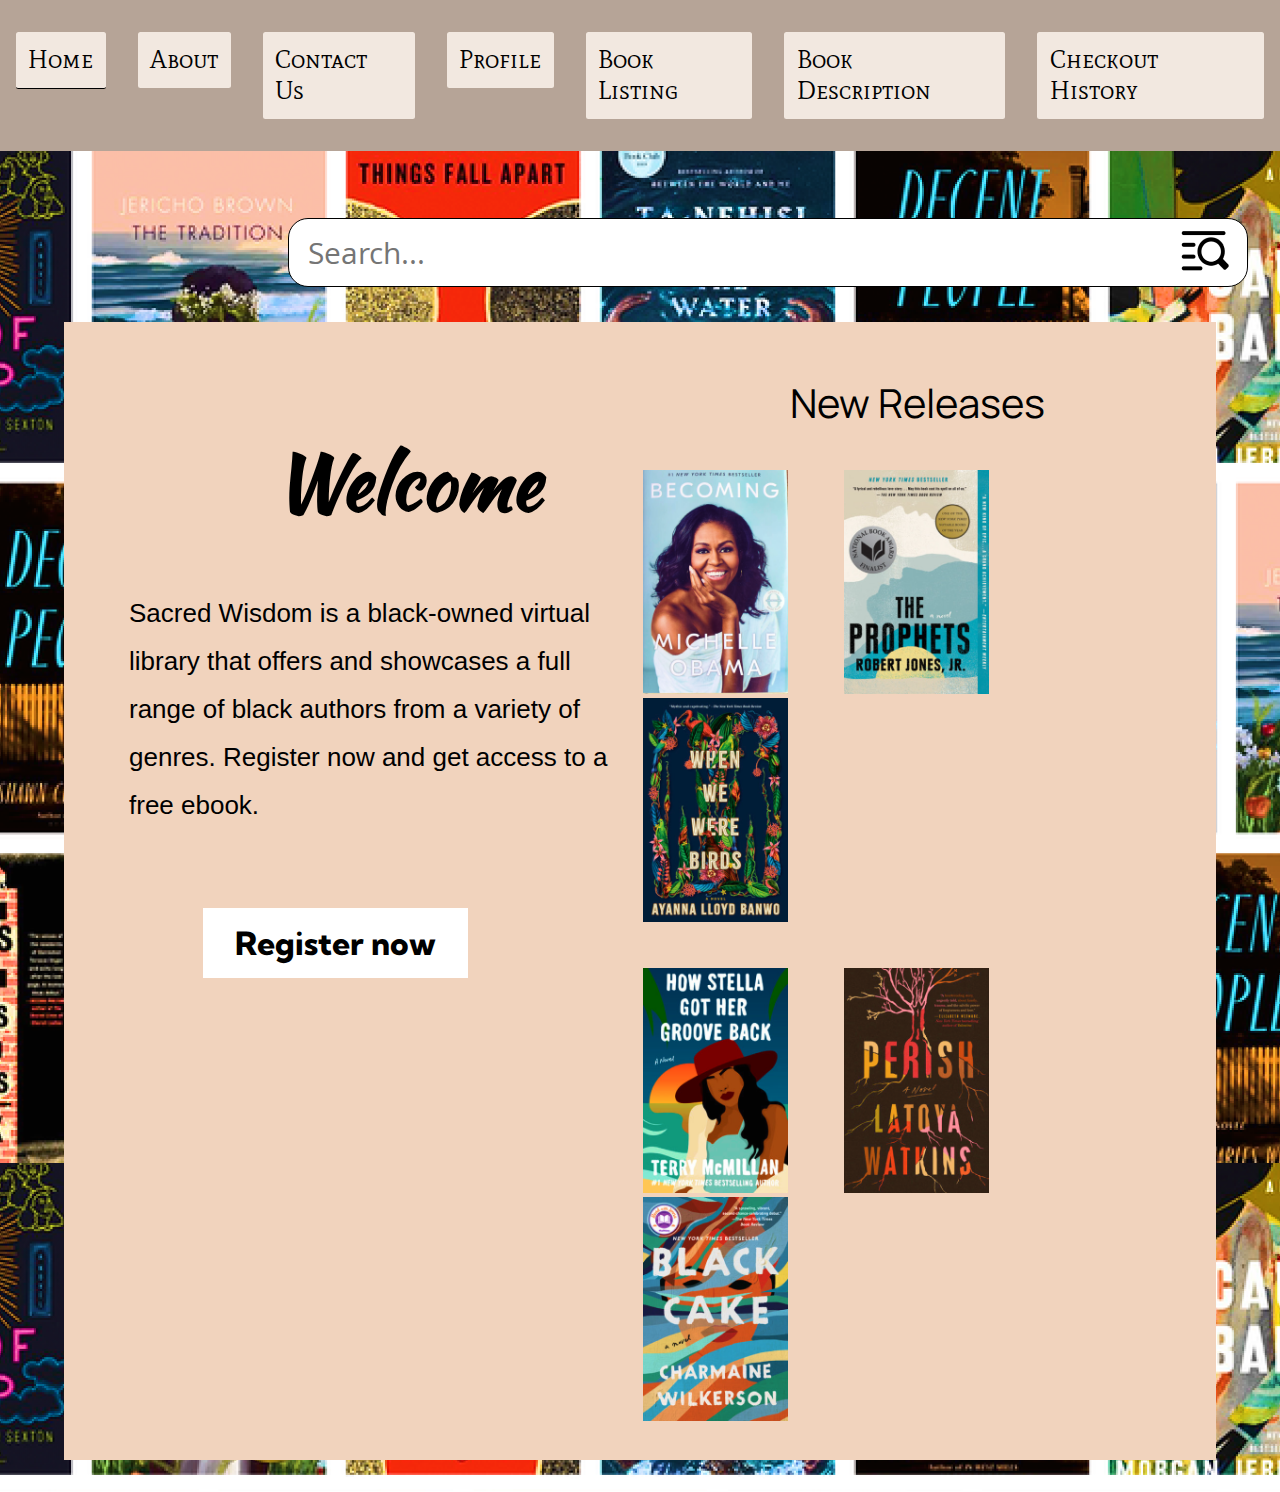
<file: index.html>
<!DOCTYPE html>
<html lang="en">
  <head>
    <meta charset="UTF-8" />
    <meta http-equiv="X-UA-Compatible" content="IE=edge" />
    <meta name="viewport" content="width=device-width, initial-scale=1.0" />
    <title>Sacred Wisdom Design</title>
    <link rel="stylesheet" href="style.css" />
    <link rel="preconnect" href="https://fonts.googleapis.com" />
    <link rel="preconnect" href="https://fonts.gstatic.com" crossorigin />
    <link
      href="https://fonts.googleapis.com/css2?family=Kaushan+Script&family=Khula&family=Kumbh+Sans:wght@800&family=Manrope&family=Mate+SC&display=swap"
      rel="stylesheet"
    />
  </head>
  <body >
    <nav>
      <ul>
        <li><a href="index.html" class="current-page">Home</a></li>
        <li><a href="about.html">About</a></li>
        <li><a href="contact_us.html">Contact Us</a></li>
        <li><a href="profile.html">Profile</a></li>
        <li><a href="book-listing.html">Book Listing</a></li>
        <li><a href="book-description.html">Book Description</a></li>
        <li><a href="checkout-history.html">Checkout History</a></li>
      </ul>
    </nav>
    <main class="welcome-page">
      <div class="search-bar">
        <form action="/database.php">
          <input
            type="text"
            name="search"
            id="search"
            placeholder="Search..."
          />
          <div class="search-icon">
            <img src="/images/searchIcon.png" alt="search icon" width="52" />
          </div>
        </form>
      </div>
      <div class="main-content">
        <div class="main-left">
          <h1>Welcome</h1>
          <div class="page-description">
            <p>
              Sacred Wisdom is a black-owned virtual library that offers and
              showcases a full range of black authors from a variety of genres.
              Register now and get access to a free ebook.
            </p>
          </div>
          <div class="register">
            <button><a href="profile.html">Register now</a></button>
          </div>
        </div>
        <div class="main-right">
          <h2>New Releases</h2>
          <div class="top-books">
            <img src="/images/becoming.png" alt="Becoming cover" />
            <img src="/images/prophets.png" alt="The Prophets cover" />
            <img src="/images/whenwewere.png" alt="When We Were Birds cover" />
          </div>
          <div class="bottom-books">
            <img
              src="/images/howstella.png"
              alt="How Stella Got Her Groove Back cover"
            />
            <img src="/images/perish.png" alt="Perish cover" />
            <img src="/images/blackcake.png" alt="Black Cake cover" />
          </div>
        </div>
      </div>
    </main>
  </body>
</html>
</file>
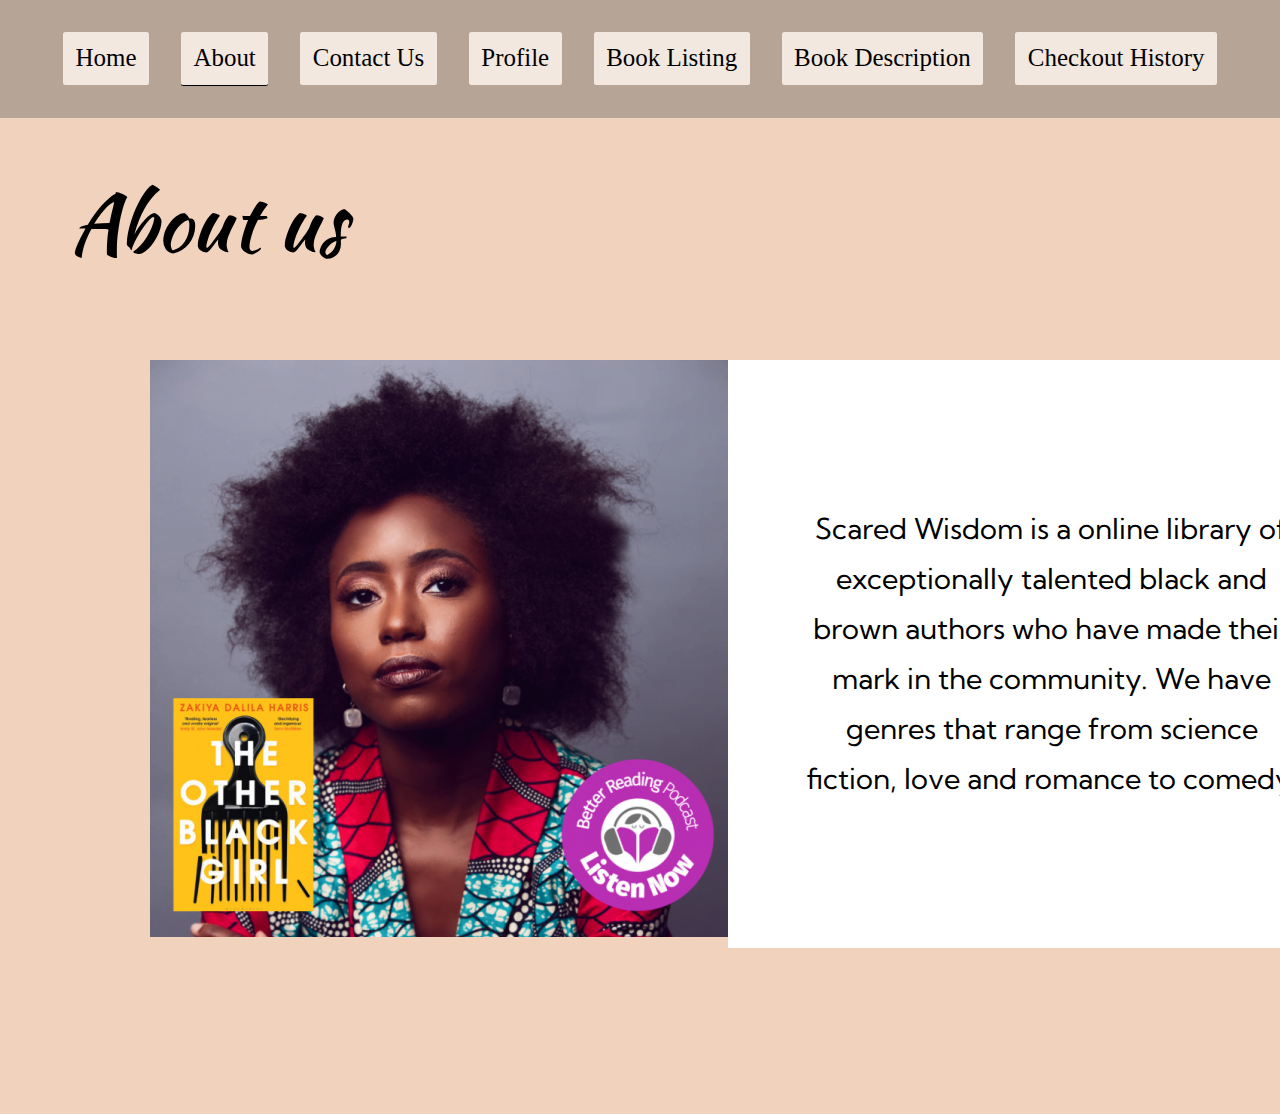
<file: about.html>
<!DOCTYPE html>
<html lang="en">
  <head>
    <meta charset="UTF-8" />
    <meta http-equiv="X-UA-Compatible" content="IE=edge" />
    <meta name="viewport" content="width=device-width, initial-scale=1.0" />
    <title>About us</title>
    <link rel="stylesheet" href="style.css" />
    <link rel="preconnect" href="https://fonts.googleapis.com" />
    <link rel="preconnect" href="https://fonts.googleapis.com" />
    <link rel="preconnect" href="https://fonts.gstatic.com" crossorigin />
    <link
      href="https://fonts.googleapis.com/css2?family=Kaushan+Script&family=Kumbh+Sans&display=swap"
      rel="stylesheet"
    />
  </head>
  <body>
    <nav>
      <ul>
        <li><a href="index.html">Home</a></li>
        <li><a href="about.html" class="current-page">About</a></li>
        <li><a href="contact_us.html">Contact Us</a></li>
        <li><a href="profile.html">Profile</a></li>
        <li><a href="book-listing.html">Book Listing</a></li>
        <li>
          <a href="book-description.html">Book Description</a>
        </li>
        <li><a href="checkout-history.html">Checkout History</a></li>
      </ul>
    </nav>
    <main class="about-body">
      <h1>About us</h1>
      <div class="about-main">
        <div class="about-main_left">
          <img src="images/about-us.png" alt="about us image">
        </div>
        <div class="about-main_right">
          <div class="about-right_background">
            <p>
              Scared Wisdom is a online library of exceptionally talented black
              and brown authors who have made their mark in the community. We
              have genres that range from science fiction, love and romance to
              comedy.
            </p>
          </div>
        </div>
      </div>
    </main>
  </body>
</html>
</file>
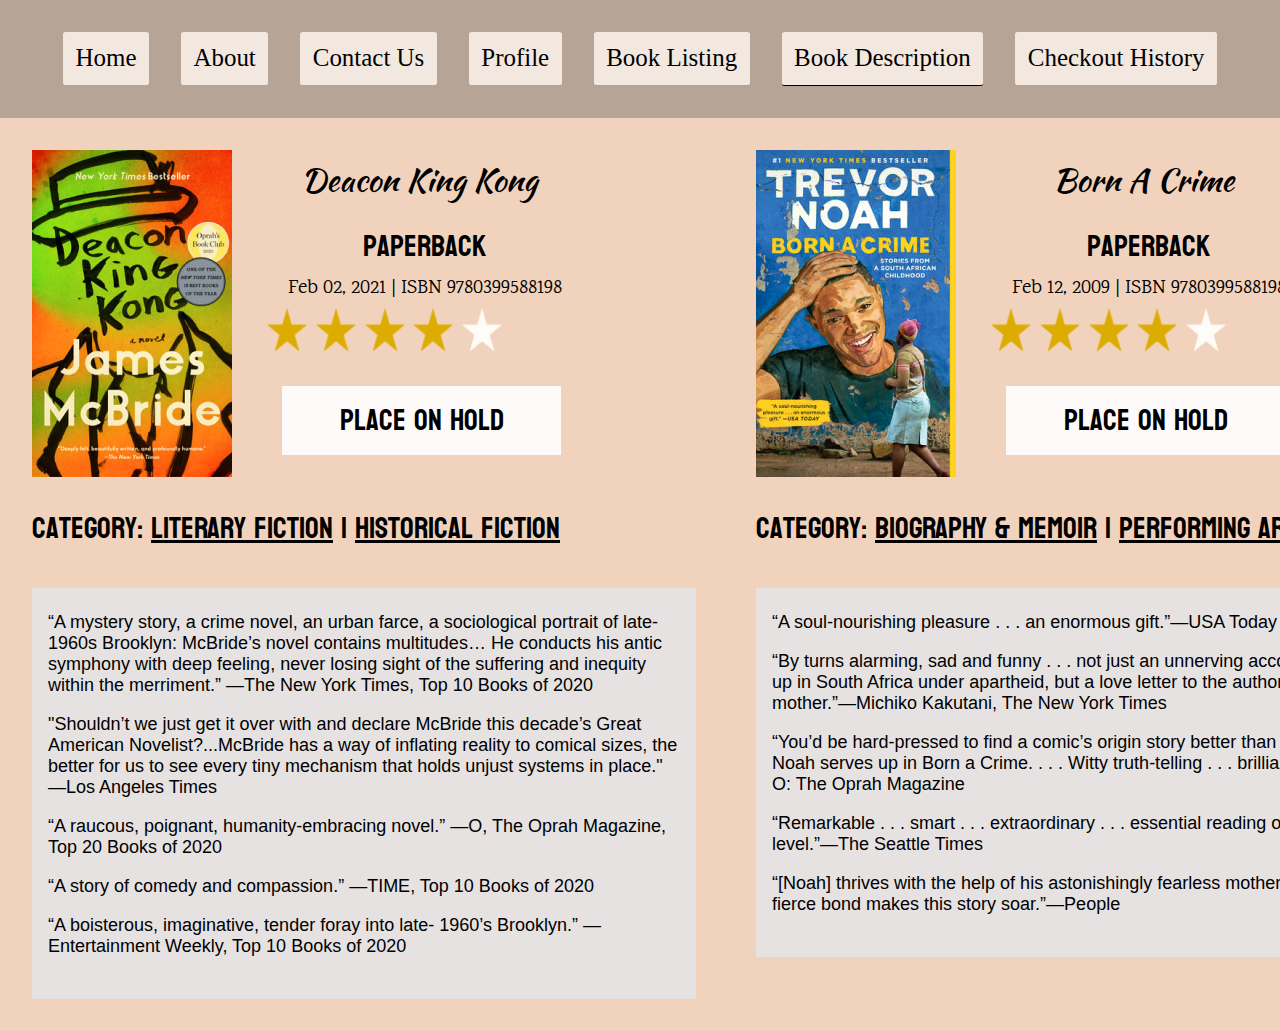
<file: book-description.html>
<!DOCTYPE html>
<html lang="en">
  <head>
    <meta charset="UTF-8" />
    <meta http-equiv="X-UA-Compatible" content="IE=edge" />
    <meta name="viewport" content="width=device-width, initial-scale=1.0" />
    <title>Book Description</title>
    <link rel="stylesheet" href="style.css" />
    <link rel="preconnect" href="https://fonts.googleapis.com" />
    <link rel="preconnect" href="https://fonts.gstatic.com" crossorigin />
    <link rel="preconnect" href="https://fonts.googleapis.com" />
    <link rel="preconnect" href="https://fonts.gstatic.com" crossorigin />
    <link
      href="https://fonts.googleapis.com/css2?family=Karma&family=Kaushan+Script&family=Kosugi+Maru&family=Koulen&display=swap"
      rel="stylesheet"
    />
  </head>
  <body>
    <nav>
      <ul>
        <li><a href="index.html">Home</a></li>
        <li><a href="about.html">About</a></li>
        <li><a href="contact_us.html">Contact Us</a></li>
        <li><a href="profile.html">Profile</a></li>
        <li><a href="book-listing.html">Book Listing</a></li>
        <li>
          <a href="book-description.html" class="current-page"
            >Book Description</a
          >
        </li>
        <li><a href="checkout-history.html">Checkout History</a></li>
      </ul>
    </nav>
    <main class="book-description-main">
      <div class="description-container">
        <div class="description-left">
          <div class="description-book-info">
            <img src="images/deaconkingkong.png" alt="Deacon King Kong cover" />
            <div class="book-info">
              <h2>Deacon King Kong</h2>
              <h3>Paperback</h3>
              <p>Feb 02, 2021 | ISBN 9780399588198</p>
              <div class="rating">
                <img src="images/filled-star.png" alt="star" />
                <img src="images/filled-star.png" alt="star" />
                <img src="images/filled-star.png" alt="star" />
                <img src="images/filled-star.png" alt="star" />
                <img src="images/empty-star.png" alt="empty star" />
              </div>
              <button>Place on Hold</button>
            </div>
          </div>
  
          <div class="description-category">
            <p>
              Category: <a href="#">Literary Fiction</a> |
              <a href="#">Historical Fiction</a>
            </p>
          </div>
          <div class="quotes">
            <p>
              “A mystery story, a crime novel, an urban farce, a sociological
              portrait of late-1960s Brooklyn: McBride’s novel contains
              multitudes… He conducts his antic symphony with deep feeling, never
              losing sight of the suffering and inequity within the merriment.”
              —The New York Times, Top 10 Books of 2020
            </p>
            <p>
              "Shouldn’t we just get it over with and declare McBride this
              decade’s Great American Novelist?...McBride has a way of inflating
              reality to comical sizes, the better for us to see every tiny
              mechanism that holds unjust systems in place." —Los Angeles Times
            </p>
            <p>
              “A raucous, poignant, humanity-embracing novel.” —O, The Oprah
              Magazine, Top 20 Books of 2020
            </p>
            <p>“A story of comedy and compassion.” —TIME, Top 10 Books of 2020</p>
            <p>
              “A boisterous, imaginative, tender foray into late- 1960’s
              Brooklyn.” —Entertainment Weekly, Top 10 Books of 2020
            </p>
          </div>
        </div>
        <div class="description-right">
          <div class="description-book-info">
            <img src="images/bornacrime.png" alt="Born a Crime cover" />
            <div class="book-info">
              <h2>Born A Crime</h2>
              <h3>Paperback</h3>
              <p>Feb 12, 2009 | ISBN 9780399588198</p>
              <div class="rating">
                <img src="images/filled-star.png" alt="star" />
                <img src="images/filled-star.png" alt="star" />
                <img src="images/filled-star.png" alt="star" />
                <img src="images/filled-star.png" alt="star" />
                <img src="images/empty-star.png" alt="empty star" />
              </div>
              <button>Place on Hold</button>
            </div>
          </div>
          <div class="description-category">
            <p>
              Category: <a href="#">Biography & Memoir</a> |
              <a href="#">Performing Arts</a> | <a href="#">Humor</a>
            </p>
          </div>
          <div class="quotes">
            <p>“A soul-nourishing pleasure . . . an enormous gift.”—USA Today</p>
            <p>
              “By turns alarming, sad and funny . . . not just an unnerving
              account of growing up in South Africa under apartheid, but a love
              letter to the author’s remarkable mother.”—Michiko Kakutani, The New
              York Times
            </p>
            <p>
              “You’d be hard-pressed to find a comic’s origin story better than
              the one Trevor Noah serves up in Born a Crime. . . . Witty
              truth-telling . . . brilliant comedy.”—O: The Oprah Magazine
            </p>
            <p>
              “Remarkable . . . smart . . . extraordinary . . . essential reading
              on every level.”—The Seattle Times
            </p>
            <p>
              “[Noah] thrives with the help of his astonishingly fearless mother.
              . . . Their fierce bond makes this story soar.”—People
            </p>
          </div>
        </div>
      </div>
    </main>
  </body>
</html>
</file>
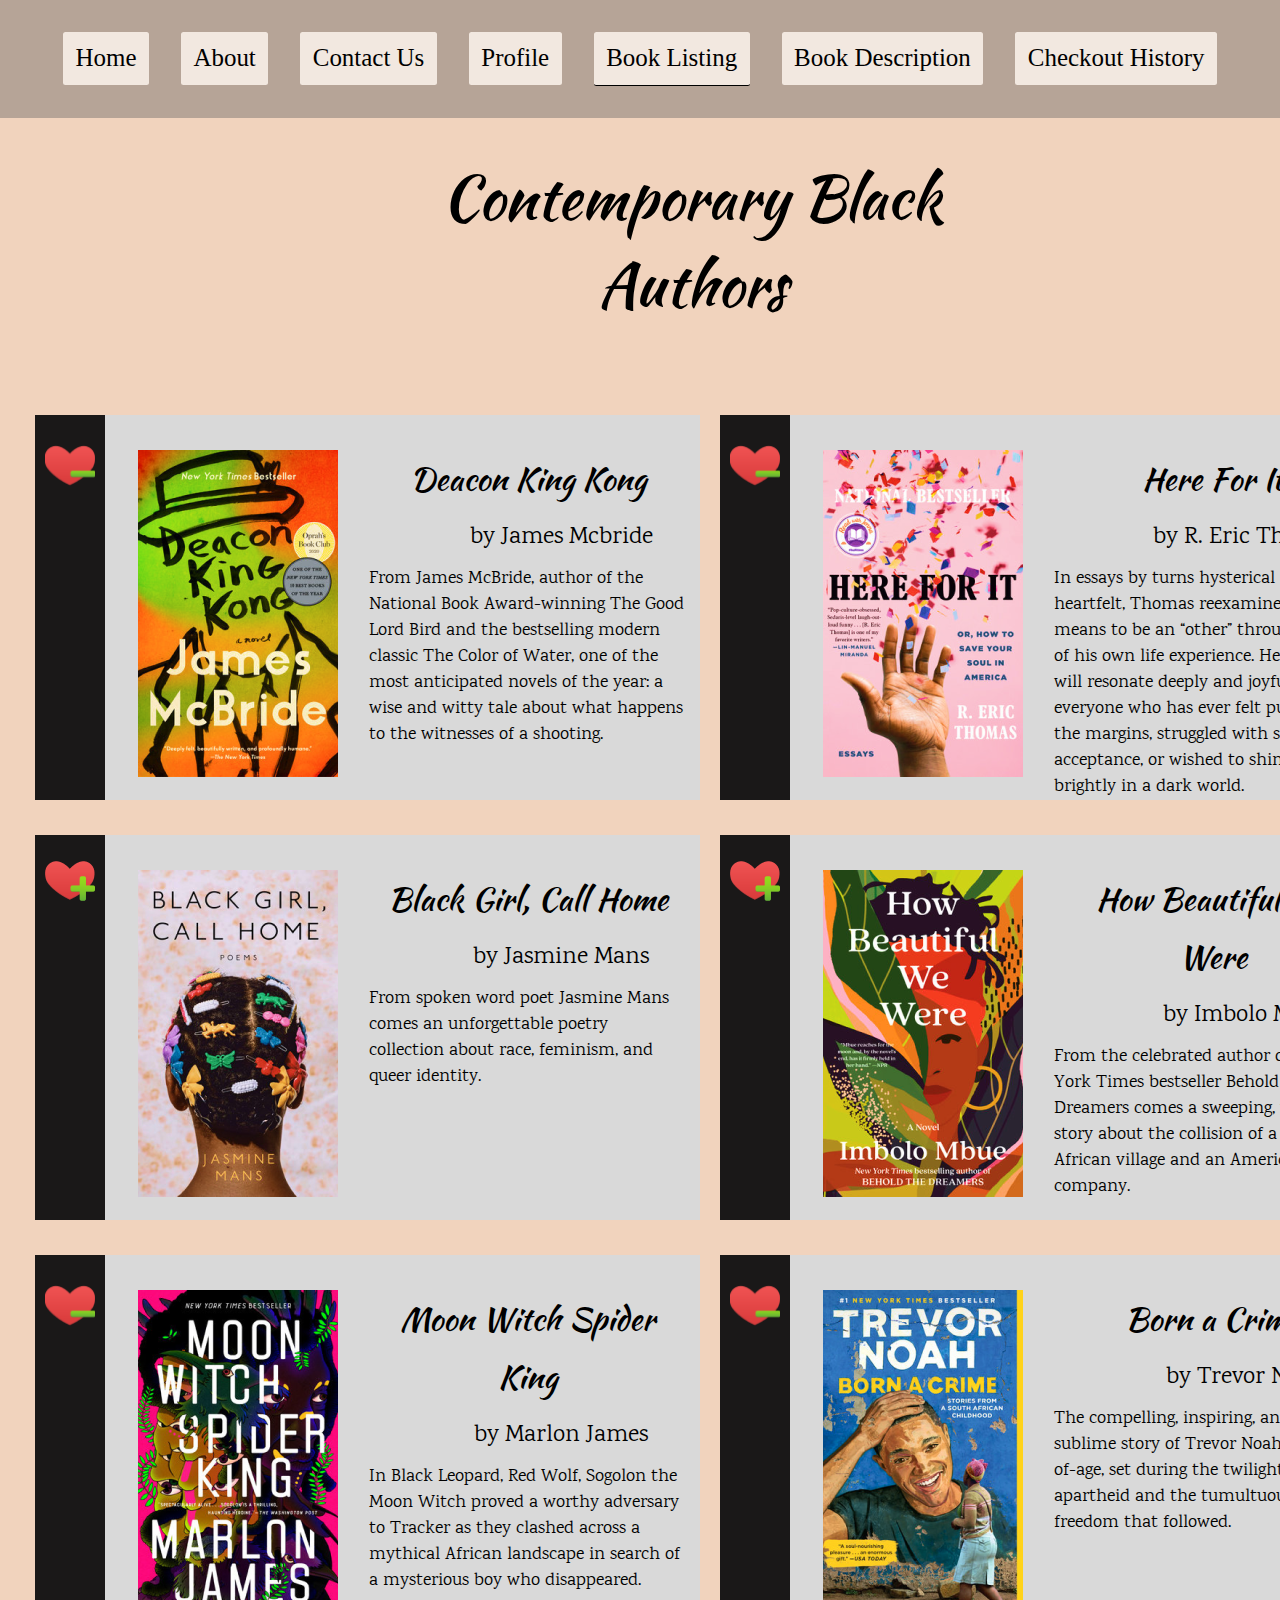
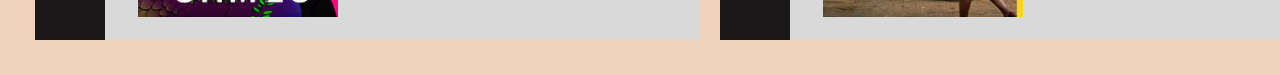
<file: book-listing.html>
<!DOCTYPE html>
<html lang="en">
  <head>
    <meta charset="UTF-8" />
    <meta http-equiv="X-UA-Compatible" content="IE=edge" />
    <meta name="viewport" content="width=device-width, initial-scale=1.0" />
    <title>Book Listing</title>
    <link rel="stylesheet" href="style.css" />
    <link rel="preconnect" href="https://fonts.googleapis.com" />
    <link rel="preconnect" href="https://fonts.gstatic.com" crossorigin />
    <link
      href="https://fonts.googleapis.com/css2?family=Karma&family=Kaushan+Script&display=swap"
      rel="stylesheet"
    />
  </head>
  <body>
    <nav>
      <ul>
        <li><a href="index.html" >Home</a></li>
        <li><a href="about.html">About</a></li>
        <li><a href="contact_us.html">Contact Us</a></li>
        <li><a href="profile.html">Profile</a></li>
        <li><a href="book-listing.html" class="current-page">Book Listing</a></li>
        <li><a href="book-description.html">Book Description</a></li>
        <li><a href="checkout-history.html">Checkout History</a></li>
      </ul>
    </nav>
    <main class="listing-body">
      <h1>Contemporary Black Authors</h1>
    <div class="book-listing">
      <div class="book-listing-left">
        <div class="book-listing-container">
          <div class="book-listing-label">
            <img src="images/heart-checked.png" alt="heart-selected" />
          </div>
          <div class="book-listing-main">
            <div>
              <a href="book-description.html"
                ><img
                  src="images/deaconkingkong.png"
                  alt="Deacon King Kong cover"
              /></a>
            </div>
            <div class="book-listing-info">
              <h2>Deacon King Kong</h2>
              <p class="author">by James Mcbride</p>
              <p class="description">
                From James McBride, author of the National Book Award-winning
                The Good Lord Bird and the bestselling modern classic The Color
                of Water, one of the most anticipated novels of the year: a wise
                and witty tale about what happens to the witnesses of a
                shooting.
              </p>
            </div>
          </div>
        </div>
        <div class="book-listing-container">
          <div class="book-listing-label">
            <img src="images/heart-unchecked.png" alt="heart-unselected" />
          </div>
          <div class="book-listing-main">
            <div>
              <a href=""
                ><img src="images/blackgirl.png" alt="Black Girl cover"
              /></a>
            </div>
            <div class="book-listing-info">
              <h2>Black Girl, Call Home</h2>
              <p class="author">by Jasmine Mans</p>
              <p class="description">
                From spoken word poet Jasmine Mans comes an unforgettable poetry
                collection about race, feminism, and queer identity.
              </p>
            </div>
          </div>
        </div>
        <div class="book-listing-container">
          <div class="book-listing-label">
            <img
              src="images/heart-checked.png"
              alt="heart-selected"
              width="49"
              height="50"
            />
          </div>
          <div class="book-listing-main">
            <div>
              <a href=""
                ><img src="images/moon-witch.png" alt="Moon Witch cover"
              /></a>
            </div>
            <div class="book-listing-info">
              <h2>Moon Witch Spider King</h2>
              <p class="author">by Marlon James</p>
              <p class="description">
                In Black Leopard, Red Wolf, Sogolon the Moon Witch proved a
                worthy adversary to Tracker as they clashed across a mythical
                African landscape in search of a mysterious boy who disappeared.
              </p>
            </div>
          </div>
        </div>
      </div>
      <div class="book-listing-right">
        <div class="book-listing-container">
          <div class="book-listing-label">
            <img src="images/heart-checked.png" alt="heart-selected" />
          </div>
          <div class="book-listing-main">
            <div>
              <a href=""
                ><img src="images/here-for-it.png" alt="Here for It cover"
              /></a>
            </div>
            <div class="book-listing-info">
              <h2>Here For It</h2>
              <p class="author">by R. Eric Thomas</p>
              <p class="description">
                In essays by turns hysterical and heartfelt, Thomas reexamines
                what it means to be an “other” through the lens of his own life
                experience. Here for It will resonate deeply and joyfully with
                everyone who has ever felt pushed to the margins, struggled with
                self-acceptance, or wished to shine more brightly in a dark
                world.
              </p>
            </div>
          </div>
        </div>
        <div class="book-listing-container">
          <div class="book-listing-label">
            <img src="images/heart-unchecked.png" alt="heart-unselected" />
          </div>
          <div class="book-listing-main">
            <div>
              <a href=""
                ><img
                  src="images/howbeautiful.png"
                  alt="How Beautiful We Were cover"
              /></a>
            </div>
            <div class="book-listing-info">
              <h2>How Beautiful We Were</h2>
              <p class="author">by Imbolo Mbue</p>
              <p class="description">
                From the celebrated author of the New York Times bestseller
                Behold the Dreamers comes a sweeping, wrenching story about the
                collision of a small African village and an American oil
                company.
              </p>
            </div>
          </div>
        </div>
        <div class="book-listing-container">
          <div class="book-listing-label">
            <img src="images/heart-checked.png" alt="heart-selected"
            />
          </div>
          <div class="book-listing-main">
            <div>
              <a href="book-description.html"
                ><img src="images/bornacrime.png" alt="Born a Crime cover"
              /></a>
            </div>
            <div class="book-listing-info">
              <h2>Born a Crime</h2>
              <p class="author">by Trevor Noah</p>
              <p class="description">
                The compelling, inspiring, and comically sublime story of Trevor
                Noah’s coming-of-age, set during the twilight of apartheid and
                the tumultuous days of freedom that followed.
              </p>
            </div>
          </div>
        </div>
      </div>
    </div>
    </main>
  </body>
</html>
</file>
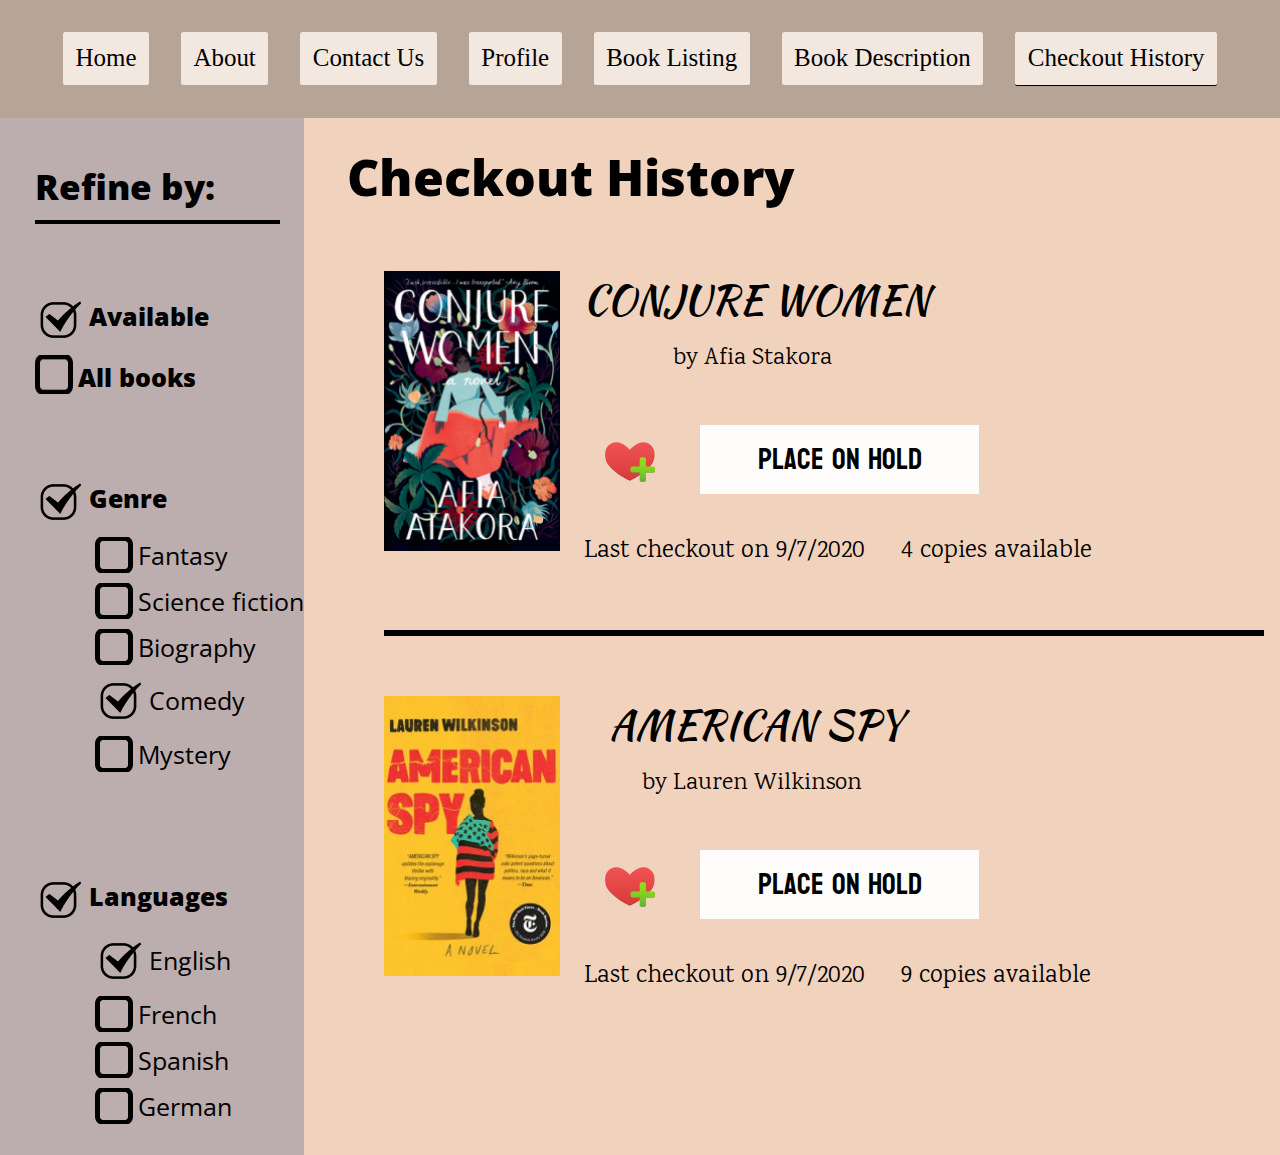
<file: checkout-history.html>
<!DOCTYPE html>
<html lang="en">
  <head>
    <meta charset="UTF-8" />
    <meta http-equiv="X-UA-Compatible" content="IE=edge" />
    <meta name="viewport" content="width=device-width, initial-scale=1.0" />
    <title>Checkout History</title>
    <link rel="stylesheet" href="style.css" />
    <link rel="preconnect" href="https://fonts.googleapis.com" />
    <link rel="preconnect" href="https://fonts.gstatic.com" crossorigin />
    <link
      href="https://fonts.googleapis.com/css2?family=Karma&family=Kaushan+Script&family=Koulen&family=Open+Sans:wght@400;800&display=swap"
      rel="stylesheet"
    />
  </head>
  <body>
    <nav>
      <ul>
        <li><a href="index.html">Home</a></li>
        <li><a href="about.html">About</a></li>
        <li><a href="contact_us.html">Contact Us</a></li>
        <li><a href="profile.html">Profile</a></li>
        <li><a href="book-listing.html">Book Listing</a></li>
        <li><a href="book-description.html">Book Description</a></li>
        <li>
          <a href="checkout-history.html" class="current-page"
            >Checkout History</a
          >
        </li>
      </ul>
    </nav>
    <main class="history-container">
      <div class="refine-section">
        <div class="refine-title">
          <p>Refine by:</p>
          <div class="refine-divider"></div>
        </div>
        <div>
          <div class="refine-header">
            <img src="images/checked-box.png" alt="checked box" />
            <p>Available</p>
          </div>
          <div class="refine-header">
            <img src="images/unchecked-box.png" alt="unchecked box" />
            <p>All books</p>
          </div>
        </div>
        <div class="refine-genre">
          <div class="refine-header">
            <img src="images/checked-box.png" alt=" checked box" />
            <p>Genre</p>
          </div>
          <div class="genre-selection">
            <div class="selection">
              <img src="images/unchecked-box.png" alt="unchecked box" />
              <p>Fantasy</p>
            </div>
            <div class="selection">
              <img src="images/unchecked-box.png" alt="unchecked box" />
              <p>Science fiction</p>
            </div>
            <div class="selection">
              <img src="images/unchecked-box.png" alt="unchecked box" />
              <p>Biography</p>
            </div>
            <div class="selection">
              <img src="images/checked-box.png" alt="checked box" />
              <p>Comedy</p>
            </div>
            <div class="selection">
              <img src="images/unchecked-box.png" alt="unchecked box" />
              <p>Mystery</p>
            </div>
          </div>
        </div>
        <div class="refine-language">
          <div class="refine-header">
            <img src="images/checked-box.png" alt="checked box" />
            <p>Languages</p>
          </div>
          <div class="language-selection">
            <div class="selection">
              <img src="images/checked-box.png" alt="checked box" />
              <p>English</p>
            </div>
            <div class="selection">
              <img src="images/unchecked-box.png" alt="unchecked box" />
              <p>French</p>
            </div>
            <div class="selection">
              <img src="images/unchecked-box.png" alt="unchecked box" />
              <p>Spanish</p>
            </div>
            <div class="selection">
              <img src="images/unchecked-box.png" alt="unchecked box" />
              <p>German</p>
            </div>
          </div>
        </div>
      </div>
      <div class="checkout-history">
        <h1>Checkout History</h1>
        <div class="book-1">
          <div class="book-history-info">
            <img
              src="images/conjure-women.png"
              alt="Conjure Women cover"
              id="book-cover"
            />
            <div>
              <p class="book-title">Conjure Women</p>
              <p class="author">by Afia Stakora</p>
              <div class="hold-bttn">
                <img src="images/heart-unchecked.png" alt="unchecked heart" />
                <button>Place on Hold</button>
              </div>
              <div class="checkout-info">
                <p>Last checkout on 9/7/2020</p> &nbsp;&nbsp;&nbsp;&nbsp;&nbsp;&nbsp;&nbsp;&nbsp;&nbsp;
                <p>4 copies available</p>
              </div>
            </div>
          </div>
        </div>
        <div class="divider"></div>
        <div class="book-2">
          <div class="book-history-info">
            <img
              src="images/american-spy.png"
              alt="American Spy cover"
              id="book-cover"
            />
            <div>
              <p class="book-title">American Spy</p>
              <p class="author">by Lauren Wilkinson</p>
              <div class="hold-bttn">
                <img src="images/heart-unchecked.png" alt="unchecked heart" />
                <button>Place on Hold</button>
              </div>
              <div class="checkout-info">
                <p>Last checkout on 9/7/2020</p> &nbsp;&nbsp;&nbsp;&nbsp;&nbsp;&nbsp;&nbsp;&nbsp;&nbsp;
                <p>9 copies available</p>
              </div>
            </div>
          </div>
        </div>
      </div>
    </main>
  </body>
</html>
</file>
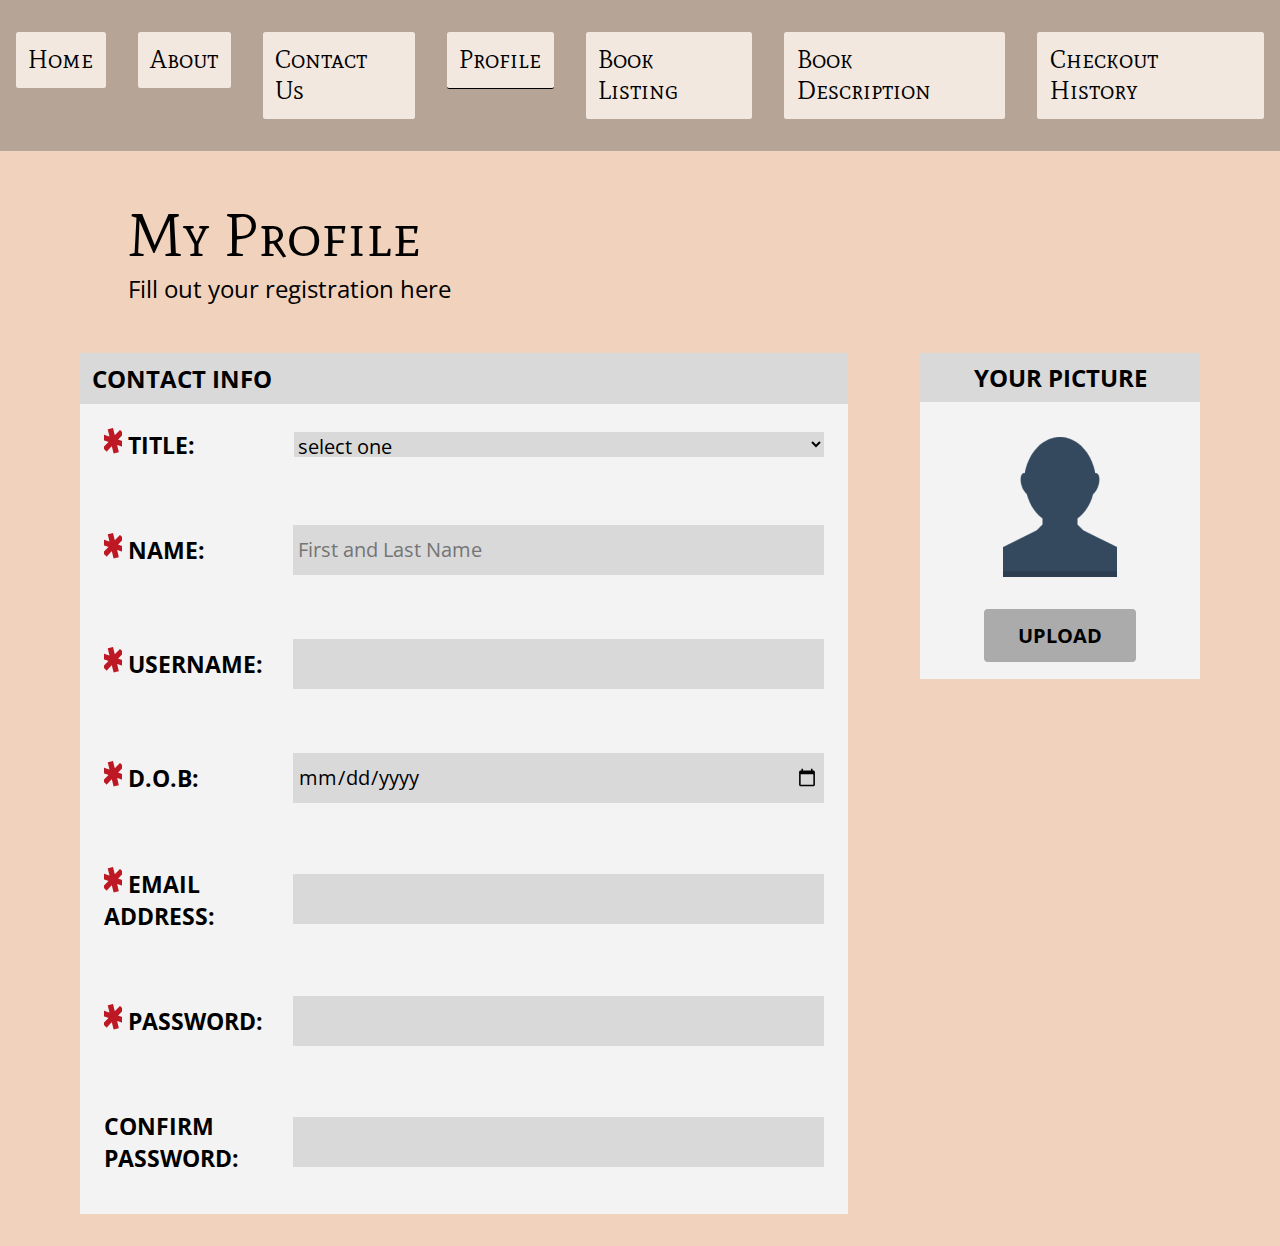
<file: profile.html>
<!DOCTYPE html>
<html lang="en">
  <head>
    <meta charset="UTF-8" />
    <meta http-equiv="X-UA-Compatible" content="IE=edge" />
    <meta name="viewport" content="width=device-width, initial-scale=1.0" />
    <title>Profile Registration</title>
    <link rel="stylesheet" href="style.css" />
    <link rel="preconnect" href="https://fonts.googleapis.com" />
    <link rel="preconnect" href="https://fonts.gstatic.com" crossorigin />
    <link
      href="https://fonts.googleapis.com/css2?family=Mate+SC&family=Open+Sans:wght@400;700&display=swap"
      rel="stylesheet"
    />
  </head>
  <body>
    <nav>
      <ul>
        <li><a href="index.html">Home</a></li>
        <li><a href="about.html">About</a></li>
        <li><a href="contact_us.html">Contact Us</a></li>
        <li><a href="profile.html" class="current-page">Profile</a></li>
        <li><a href="book-listing.html">Book Listing</a></li>
        <li><a href="book-description.html">Book Description</a></li>
        <li><a href="checkout-history.html">Checkout History</a></li>
      </ul>
    </nav>
    <main>
      <div class="main-profile-container">
        <div class="profile-header">
          <h1>My Profile</h1>
          <p>Fill out your registration here</p>
        </div>
        <div class="profile-container">
          <div class="contact-info-container">
            <div class="contact-header">
              <p>Contact Info</p>
            </div>
            <div class="form-background">
              <div class="profile-form">
                <div class="profile-form-input">
                  <label for="title">
                    <img
                      src="images/required-symbol.png"
                      alt="required"
                      width="18"
                    />
                    Title:</label
                  >
                  <select name="title" id="title" required>
                    <option value="select">select one</option>
                    <option value="Mr">Mr.</option>
                    <option value="Mrs">Mrs</option>
                    <option value="Ms">Ms.</option>
                  </select>
                </div>
                <div class="profile-form-input">
                  <label for="name"
                    ><img
                      src="images/required-symbol.png"
                      alt="required"
                      width="18"
                    />
                    Name:</label
                  ><input
                    type="text"
                    id="profile-name"
                    name="name"
                    placeholder="First and Last Name"
                    required
                  />
                </div>
                <div class="profile-form-input">
                  <label for="username"
                    ><img
                      src="images/required-symbol.png"
                      alt="required"
                      width="18"
                    />
                    Username:</label
                  >
                  <input
                    type="text"
                    id="username"
                    name="username"
                    required
                  />
                </div>
                <div class="profile-form-input">
                  <label for="birthday"
                    ><img
                      src="images/required-symbol.png"
                      alt="required"
                      width="18"
                    />
                    D.O.B:</label
                  >
                  <input
                    type="date"
                    id="birthday"
                    name="birthday"
                    required
                  />
                </div>
                <div class="profile-form-input">
                  <label for="profile-email"
                    ><img
                      src="images/required-symbol.png"
                      alt="required"
                      width="18"
                    />
                    Email Address:</label
                  >
                  <input
                    type="text"
                    id="profile-email"
                    name="email"
                    required
                  />
                </div>
                <div class="profile-form-input">
                  <label for="password"
                    ><img
                      src="images/required-symbol.png"
                      alt="required"
                      width="18"
                    />
                    Password:</label
                  >
                  <input
                    type="password"
                    id="password"
                    name="password"
                    required
                  />
                </div>
                <div class="profile-form-input">
                  <label for="name">Confirm Password:</label>
                  <input
                    type="password"
                    id="confirm-password"
                    name="confirm-password"
                  />
                </div>
              </div>
            </div>
          </div>
          <div class="profile-picture-container">
            <div class="picture-header">
              <p>Your Picture</p>
            </div>
            <div class="picture-main">
              <img
                src="images/default-profile.png"
                alt="default-profile"
                width="114"
              />
            </div>
            <button><a href="#">Upload</a></button>
          </div>
        </div>
      </div>
    </main>
  </body>
</html>
</file>
<file: style.css>
* {
    padding: 0;
    margin: 0;
    box-sizing: border-box;
}

@font-face {
    font-family: Kokoro;
    src: url(/font/Kokoro-Regular.ttf);
}


.welcome-page {
    background-image: url(/images/background.png);
    width: 100%;
    padding: 2em 0;
    margin: auto;
}
nav {
    background-color: #B6A497;
    padding: 2em 0;
    margin: auto;

}

nav ul {
    display: flex;
    justify-content: center;
    width: 100%;
}

nav li {
    list-style: none;
    margin: 0 1em;    
}

nav a {
    text-decoration: none;
    display: flex;
    justify-content: space-evenly;
    background-color: #F2E8E0;
    font-family: 'Mate SC', serif;
    font-weight: 400;
    font-size: 1.56rem;
    padding: 0.5em;
    color: #000000;
    border-radius: 2.5px;
}

nav a:hover, a:focus {
    color: #BCAEAE;
}

.current-page {
    border-bottom: 1.5px solid #000000;
}

.current-page:hover {
    color: #000000;
}

.menu img {
    width: 75px;
    margin: 35px 511px 58px 34px;
    line-height: 36.6px;
}

.right-nav {
    display: flex;
    justify-content: flex-end;
}

.right-nav button {
    background-color: #F2E8E0;
    border: none;
    outline: none;
    margin: 37px 15px;
    padding: 15px;
    max-width: 100%;
    align-self: center;
}

.right-nav a {
    font-family: 'Mate SC', serif;
    font-size: 1.56rem;
    text-decoration: none;
    text-align: center;
    font-weight: 400;
}

.search-bar form {
    margin: 2.2em 18em;
}

.search-bar input {
    width: 30em;
    height: 69px;
    background: #FFFFFF;
    border-radius: 20px;
    font-family: 'Khula', sans-serif;
    font-size: 2rem;
    font-weight: 400;
    padding: 15px 80px 5px 19px;
    line-height: 51.38px;
    border: 1px solid;
    
}

.search-bar input [type=text] {
    font-family: 'Khula', sans-serif;
    font-size: 1.25rem;
    font-weight: 400;
} 

.search-bar {
    position: relative;
}

.search-icon {
    position: absolute;
    top: 50%;
    margin-left: 54rem;
    transform: translate(50%, -50%);
}

.main-content {
    background-color: #F1D3BD;
    max-width: 1202px;
    display: flex;
    justify-content: space-between;
    margin: 0 auto;
    width: 90%;
}

.main-left {
    width: 50%;
}

.main-right {
    width: 50%;
}


.main-content h1 {
    font-family: 'Kaushan Script', cursive;
    font-style: normal;
    font-size: 4.68rem;
    line-height: 181px;
    max-width: 504px;
    margin: 0.93em 1.81em 0 2.81em;
}

.page-description {
    font-family: 'Kokoro', sans-serif;
    font-weight: 400;
    font-size: 1.625rem;
    max-width: 525px;
    margin: 15px 5px 50px 65px;
    line-height: 48px;
}

.register button {
    width: 265px;
    height: 70px;
    background-color: #FFFFFF;
    border: none;
    margin: 2.25em 10.06em 8.5em 10.44em;

}
.register a {
    max-width: 12.5em;
    height: 40px;
    font-family: 'Kumbh Sans', sans-serif;
    font-style: normal;
    font-weight: 800;
    font-size: 32px;
    line-height: 40px;
    text-align: center;
    text-decoration: none;
    color: black;
}

.main-right h2 {
    font-family: 'Manrope', sans-serif;
    font-style: normal;
    font-weight: 400;
    font-size: 40px;
    line-height: 55px;
    color: #000000;
    width: 258px;
    height: 55px;
    margin: 53px 168px 40px 150px;
}

.main-right img {
    width: 145px;
    height: auto;
    margin-right: 49px;
    margin-left: 3px;
}

.bottom-books {
    margin-top: 42px;
    margin-bottom: 35px;
}

@media (max-width: 768px) {
    nav ul {
        flex-direction: column;
    }

    nav li {
       padding: .5em 0;
    }

    .main-content {
        flex-direction: column;
        align-items: center;
        width: 85%;
    }

    .main-content h1,
    .main-content h2 {
        margin: auto;
    }

    .main-content h1 {
        text-align: center;
    }

    .main-content h2 {
        margin-top: 0;
    }

    .main-left,
    .main-right {
        width: 100%;
    }

    .page-description {
        margin: 1em;
    }

    .search-bar form {
        display: none;
    }

    .register {
        display: flex;
    }

    .register button {
        margin: 0 auto;
        justify-content: space-around;
    }

    .main-right h2 {
        margin: 1.5em auto;
    }

    .main-content img {
        display: flex;
        margin: auto;
    }

    .top-books img,
    .bottom-books img {
        margin-top: 1em;
    }

    .bottom-books {
        margin-top: 0;
    }
}
/* About Page CSS */

.about-body {
    background: #F1D3BD; 
    padding: 2.875em 8.5em 10.4em 4.375em;
}

.about-body h1 {
    max-width: 27em;
    max-height: 181px;
    font-family: 'Kaushan Script', cursive;
    font-style: normal;
    font-weight: 400;
    font-size: 5rem;
    margin-bottom: 1em;
}

.about-main {
    display: flex;
    
    margin: 0 5em;
}

.about-main_left {
    max-width: 100%;
    height: auto;
}

.about-right_background {
    background-color: #FFFFFF;
    width: 40.44em;
    
}

.about-right_background p {
    font-family: 'Kumbh Sans', sans-serif;
    font-style: normal;
    font-weight: 400;
    font-size: 1.8rem;
    line-height: 50px;
    text-align: center;
    color: #000000;
    padding: 5em 2.5em;
    margin: auto;
}

@media (max-width: 768px) {

    .about-body {
        margin-bottom: 0em;
    }

    .about-body h1 {
        text-align: center;
        margin-bottom: 0.5em;
    }

    .about-main {
        flex-direction: column;
        width: 100%;
        margin: 0 auto;
    }

    .about-main img {
        width: 100%;
        margin: auto;
    }

    .about-main_left {
        margin-bottom: 2em;
    }

    .about-right_background {
        width: 100%;
    }

    .about-right_background p {
        padding: 1.5em 1em;
    }

    
}

/* End about page style */

/* Contact Form */

.contact-background {
    background-image: url(images/contact-background.png);
    background-repeat: no-repeat;
    max-width: 760px;
    width: 100%;
    margin: 3em auto;
    padding: 1em;
    text-align: center;
}

.contact-background .contact-title {
    font-family: 'Kaushan Script', cursive;
    font-style: normal;
    font-weight: 400;
    font-size: 5rem;
    text-shadow: 10px 10px 4px rgba(0, 0, 0, 0.25);
    text-align: center;
}

.contact-background .contact-form {
    width: 100%;
    margin-top: 1em;
    padding: 1em auto;
}

.contact-form {
    margin: 0 auto;
}

.contact-background .contact-form .contact-form-input {
    margin-bottom: 2.5em;
    align-items: center;
}

.contact-form input,
.contact-form textarea {
    width: 90%;
    background-color: #FFFFFF;
    border: none;
    font-size: 1.25rem;
    padding: 0.5em;
    font-family: 'Khula', sans-serif;
    font-style: normal;
    font-weight: 400;
}

.contact-form textarea {
    resize: none;
    height: 15em;
}

.contact-form input[type="submit"] {
    max-width: 50%;
    background-color: #000000;
    font-family: 'Manrope', sans-serif;
    font-style: normal;
    font-weight: 700;
    font-size: 2rem;
    text-align: center;
    background: #000000;
    color: #FFFFFF;
    padding: 0.5em 1em;
    cursor: pointer;
}

.contact-form input[type="submit"]:hover {
    background: dimgrey;
}

@media (max-width: 768px) {
    
    .contact-page-background,
    .contact-background {
        width: 95%;
    }

    .contact-background .contact-title {
        font-size: 3rem;
    }

    .contact-form {
        width: 100%;
        margin: 0 auto;
        text-align: center;
    }
}

/*End Contact Page style*/

/* Profile style */

.main-profile-container {
    margin: 2em 5em;
}

.profile-header {
    margin: 3em;
}

.profile-header h1 {
    font-family: 'Mate SC', serif;
    font-style: normal;
    font-weight: 400;
    font-size: 3.75rem;
}

.profile-header p {
    font-family: 'Open Sans', sans-serif;
    font-style: normal;
    font-weight: 400;
    font-size: 1.5rem;  
}

.profile-container {
    display: flex;
    justify-content: space-between;
}

.contact-info-container {
    max-width: 48em;
    width: 100%;
    height: auto;
    background: #F3F3F3;
 }
 
 .contact-header p {
    font-family: 'Open Sans', sans-serif;
    width: 100%;
    font-style: normal;
    font-weight: 700;
    font-size: 1.5rem;
    text-align:left;
    color: #000000;
    text-transform: uppercase;
    margin: 0 23em 0.36em 0 0.36em;
    padding: 0.375em 0.5em;
    background-color: #D9D9D9;
 }

 .profile-form-input {
    padding: 1.5em;
    margin-bottom: 1em;
    display: flex;
    align-items: center;
 }

 .profile-form-input label {
     width: 10em;
     margin-right: 0.9em;
     font-family: 'Open Sans', sans-serif;
     font-style: normal;
     font-weight: 700;
     font-size: 23px;
     text-transform: uppercase;
 }

 .profile-form-input input,
 .profile-form-input select {
     background-color: #D9D9D9;
     width: 100%;
     height: 1.25em;
     font-size: 1.25rem;
     border: none;
     font-family: 'Open Sans', sans-serif;
     font-style: normal;
     font-weight: 400;
 }

 .profile-form-input input[type="select"],
 .profile-form-input input[type="text"],
 .profile-form-input input[type="password"],
 .profile-form-input input[type="email"],
 .profile-form-input input[type="date"],
 .profile-form-input input[type="password"] {
     padding: 1.25em 0.25em;
     font-size: 20px;
 }

 .profile-picture-container {
    width: 25%;
    height: max-content;
    background: #F3F3F3;
    text-align: center;
 }

 .profile-picture-container p {
     width: 100%;
     background: #D9D9D9;
     font-family: 'Open Sans', sans-serif;
     font-style: normal;
     font-weight: 700;
     font-size: 1.5rem;
     text-transform: uppercase;
     margin: 0 0 1.45em 0;
     padding: 8px 10px;
 }

 .picture-main img {
    margin-bottom: 28px;
 } 
 .profile-picture-container button {
    background: #ABABAB;
    padding: 13px 34px;
    border: none;
    margin-bottom: 17px;
    border-radius: 4px;
    cursor: pointer;
 }
 
 
 .profile-picture-container a {
    text-decoration: none;
    font-family: 'Open Sans', sans-serif;
    font-style: normal;
    font-weight: 700;
    font-size: 1.25rem;
    color: #000000;
    text-transform: uppercase;
 }
 


@media (max-width: 768px) {
    .profile-container {
        flex-direction: column-reverse;
        text-align: center;
    }
    .profile-header {
        text-align: center;
    }

    .profile-picture-container,
    .contact-info-container {
        margin: 1.5em auto;
        text-align: center;
    }

    .profile-form-input img {
        display: none;
    }

    .profile-picture-container {
        width: 65%;
    }
}

/* Book Listing Style */

.listing-body {
    background-color: #F1D3BD;
}

.listing-body h1 {
    text-align: center;
    margin: 36px 357px 52px 372px;
    font-family: 'Kaushan Script', cursive;
    width: 50%;
    font-style: normal;
    font-weight: 400;
    font-size: 3.75rem;
}

.book-listing {
    display: flex;
    justify-content: space-evenly;
}

.book-listing-left {
    margin-left: 35px;
}

.book-listing-right {
    margin-right: 35px;
    margin-left: 20px;
}

.book-listing-container {
    display: flex;
    margin-top: 35px;
    margin-bottom: 35px;
}

.book-listing-label {
    width: 70px;
    height: 385px;
    background: #1A1818;
}

.book-listing-label img {
    width: 50px;
    height: auto;
    margin-top: 25px;
    margin-left: 10px;
    margin-right: 10px;
}

.book-listing-main {
    display: flex;
    width: 595px;
    height: 385px;
    background: #D9D9D9;
    padding: 35px 13px 25px 33px;
}

.book-listing-main img {
    width: 12.5em;
    height: auto;
    margin-right: 31px;
}

.book-listing-info {
    text-align: center;
}

.book-listing-info h2 {
    font-family: 'Kaushan Script', cursive;
    font-style: normal;
    font-weight: 400;
    font-size: 2rem;
    line-height: 58px;
    text-align: center;
    margin-left: 14px;
    margin-right: 15px;
}

.author {
    margin-top: 6px;
    margin-bottom: 10px;
    font-family: 'Karma', serif;
    font-style: normal;
    font-weight: 400;
    font-size: 25px;
    line-height: 36px;
}

.description {
    width: 318px;
    font-family: 'Karma', serif;
    font-style: normal;
    font-weight: 400;
    font-size: 1.125rem;
    line-height: 26px;
    text-align: left;
}

@media (max-width: 768px) {

    .listing-body {
        width: 95%;
        text-align: center;
        padding: 0;
    }

    .listing-body h1 {
        width: 100%;
        margin: 1em auto;
        font-size: 2.5rem;
    }

    .book-listing {
        flex-direction: column;
        width: 95%;
    }

    .book-listing-container {
        width: 95%;
    }

}

/* End Book Listing Page */

/* Book Description style */

body {
    background: #F1D3BD;
}

.book-description-main {
    max-width: 120rem;
    width: 100%;
}

.description-container {
    display: flex;
    justify-content: space-evenly;
    width: 100%;
    margin: 2em;
}

.description-left {
    margin-right: 3.125em;
}

.description-book-info {
    display: flex;
    text-align: center;
    align-items: center;
}

.description-book-info img {
    width: 15em;
    height: auto;
    margin-right: 2.1875em;
}

.rating {
    margin-top: 0.3em;
    float: left;
    align-items: center;
    
}

.rating img {
    margin-right: 0.3em;
    width: 2.5em;
}

.book-info {
    text-align: center;
}

.book-info h2 {
    font-family: 'Kaushan Script', cursive;
    width: 7.5em;
    font-style: normal;
    font-weight: 400;
    font-size: 2rem;
    text-align: center;
    margin-bottom: 0.5em;
    margin-left: 1em;
}

.book-info h3 {
    font-family: 'Koulen', cursive;
    font-weight: 400;
    font-size: 1.875rem;
    width: 10.5em;
}

.book-info p {
    font-family: 'Karma', serif;
    font-style: normal;
    font-weight: 400;
    font-size: 1.25rem;
    width: 15.75em;
}

.description-book-info button {
    font-family: 'Koulen', cursive;
    font-style: normal;
    font-weight: 400;
    font-size: 1.875rem;
    text-align: center;
    width: 9.3em;
    height: 2.3em;
    float: left;
    background: #FFFAFA;
    margin: 1em 3.5em 0.5em 0.5em;
    border: none;
}

.description-category {
    margin-top: 1.5em;
    margin-bottom: 2em;
}

.description-category p {
    font-family: 'Koulen', cursive;
    width: 22em;
    font-style: normal;
    font-weight: 400;
    font-size: 1.875rem;
}

.description-category a {
    color: #000000;
}

.quotes {
    width: 41.5em;
    background: #E7E2E2;
    padding: 1.5em 1em;
}

.quotes p {
    font-family: 'Kosugi Maru', sans-serif;
    width: 35em;
    font-style: normal;
    font-weight: 400;
    font-size: 1.125rem;
    color: #000000;
    margin-bottom: 1em;
}

@media (max-width: 768px) {

    .book-description-main {
        width: 95%;
        margin: auto;
    }
    
    .description-container {
        flex-direction: column;
        width: 95%;
        margin: 5em auto;
    }

    .description-left,
    .description-right {
        width: 100%;
        margin: 0 auto;
    }

    .description-left {
        margin-bottom: 3em;
    }

    .description-category p {
        width: 95%;
        margin: auto;
    }

    .quotes,
    .quotes p {
        width: 95%;
    }
    
}

/* End of Description Style*/
/* Checkout Page Style*/

.history-container, .book-history-info, .checkout-info, .refine-header, .selection {
    display: flex;
}

.refine-title p {
    font-weight: 800;
    font-size: 35px;
    text-align: left;
}

.refine-divider {
    width: 245px;
    height: 0px;
    border: 2px solid #000000;
    margin-top: 10px;
    margin-bottom: 70px;
}

.refine-section {
    width: 315px;
    height: auto;
    background: #BCAEAE;
    font-family: 'Open Sans', sans-serif;
    font-style: normal;
    padding-top: 45px;
    padding-left: 35px;
}

.refine-section img {
    max-width: 49px;
    max-height: 51px;
}

.refine-header {
    margin-bottom: 10px;
}

.refine-header p {
    font-weight: 800;
    font-size: 25px;
    text-align: center;
    align-items: center;
    margin-top: 5px;
}

.refine-header img {
    margin-right: 5px;
}

.refine-genre {
    margin-top: 82px;
    margin-bottom: 10px;
}

.refine-language {
    margin-top: 102px;
    margin-bottom: 31px;
}

.genre-selection, .language-selection {
    margin-left: 60px;
}

.selection {
    margin-top: 10px;
    margin-bottom: 10px;
    text-align: center;
    align-items: center;
}

.selection img {
    margin-right: 5px;
}

.selection p {
    font-weight: 400;
    font-size: 25px;
    text-align: center; 
}

.checkout-history h1 {
    font-family: 'Open Sans', sans-serif;
    width: 9em;
    font-style: normal;
    font-weight: 800;
    font-size: 3.125rem;
    text-align: center;
    margin-top: 0.5em;
    margin-left: 0.84em;


}

.book-1, .book-2, .divider {
    margin: 3.75em 1em 2.8em 5em;
}

#book-cover {
    width: 11em;
    height: 17.5em;
}

.book-title {
    margin-left: 0.4em;
    margin-bottom: 0.3em;
    font-family: 'Kaushan Script', cursive;
    width: 9em;
    font-style: normal;
    font-weight: 400;
    font-size: 2.5rem;
    text-align: center;
    text-transform: uppercase;
}

.author {
    margin-top: 0.5em;
    margin-left: 3em;
    font-family: 'Karma', serif;
    width: 10em;
    font-style: normal;
    font-weight: 400;
    font-size: 1.5rem;
    text-align: center;
}

.divider {
    border: 3px solid #000000;
    max-width: 100%;
    width: 55em; 
}

.hold-bttn {
    margin: 3em 2.8em 2.875em 2.8125em;
}

.hold-bttn img {
    position: relative;
    width: 3.125em;
    margin-top: 1em;
}

.hold-bttn button {
    position: absolute;
    margin-left: 1.5em;
    width: 9.3em;
    height: 2.3em;
    background: #FFFCFC;
    border: none;
    font-family: 'Koulen', cursive;
    font-style: normal;
    font-weight: 400;
    font-size: 1.875rem;
    text-align: center;
    cursor: pointer;
}

.checkout-info {
    margin-top: 2.8em;
    margin-left: 1.5em;
}

.checkout-info p {
    font-family: 'Karma', serif;
    font-style: normal;
    font-weight: 400;
    font-size: 1.56rem;
}

@media (max-width: 768px) {

    .history-container {
        flex-direction: column;
        width: 90%;
        margin: auto;
    }

    .refine-section,
    .hold-bttn {
        display: none;
    }

    .checkout-history {
        width: 100%;
        margin: 0 auto;
    }

    .checkout-history h1 {
        margin: 1.5em auto;
        width: 100%;
    }

    .book-1,
    .divider,
    .book-2 {
        margin: 3em auto;
        width: 95%;
    }
}

/* End Checkout Histroy */

@media (max-width: 768px) {
    
    nav ul {
        flex-direction: column;
    }

    nav li {
       padding: .5em 0;
    }
}
</file>
